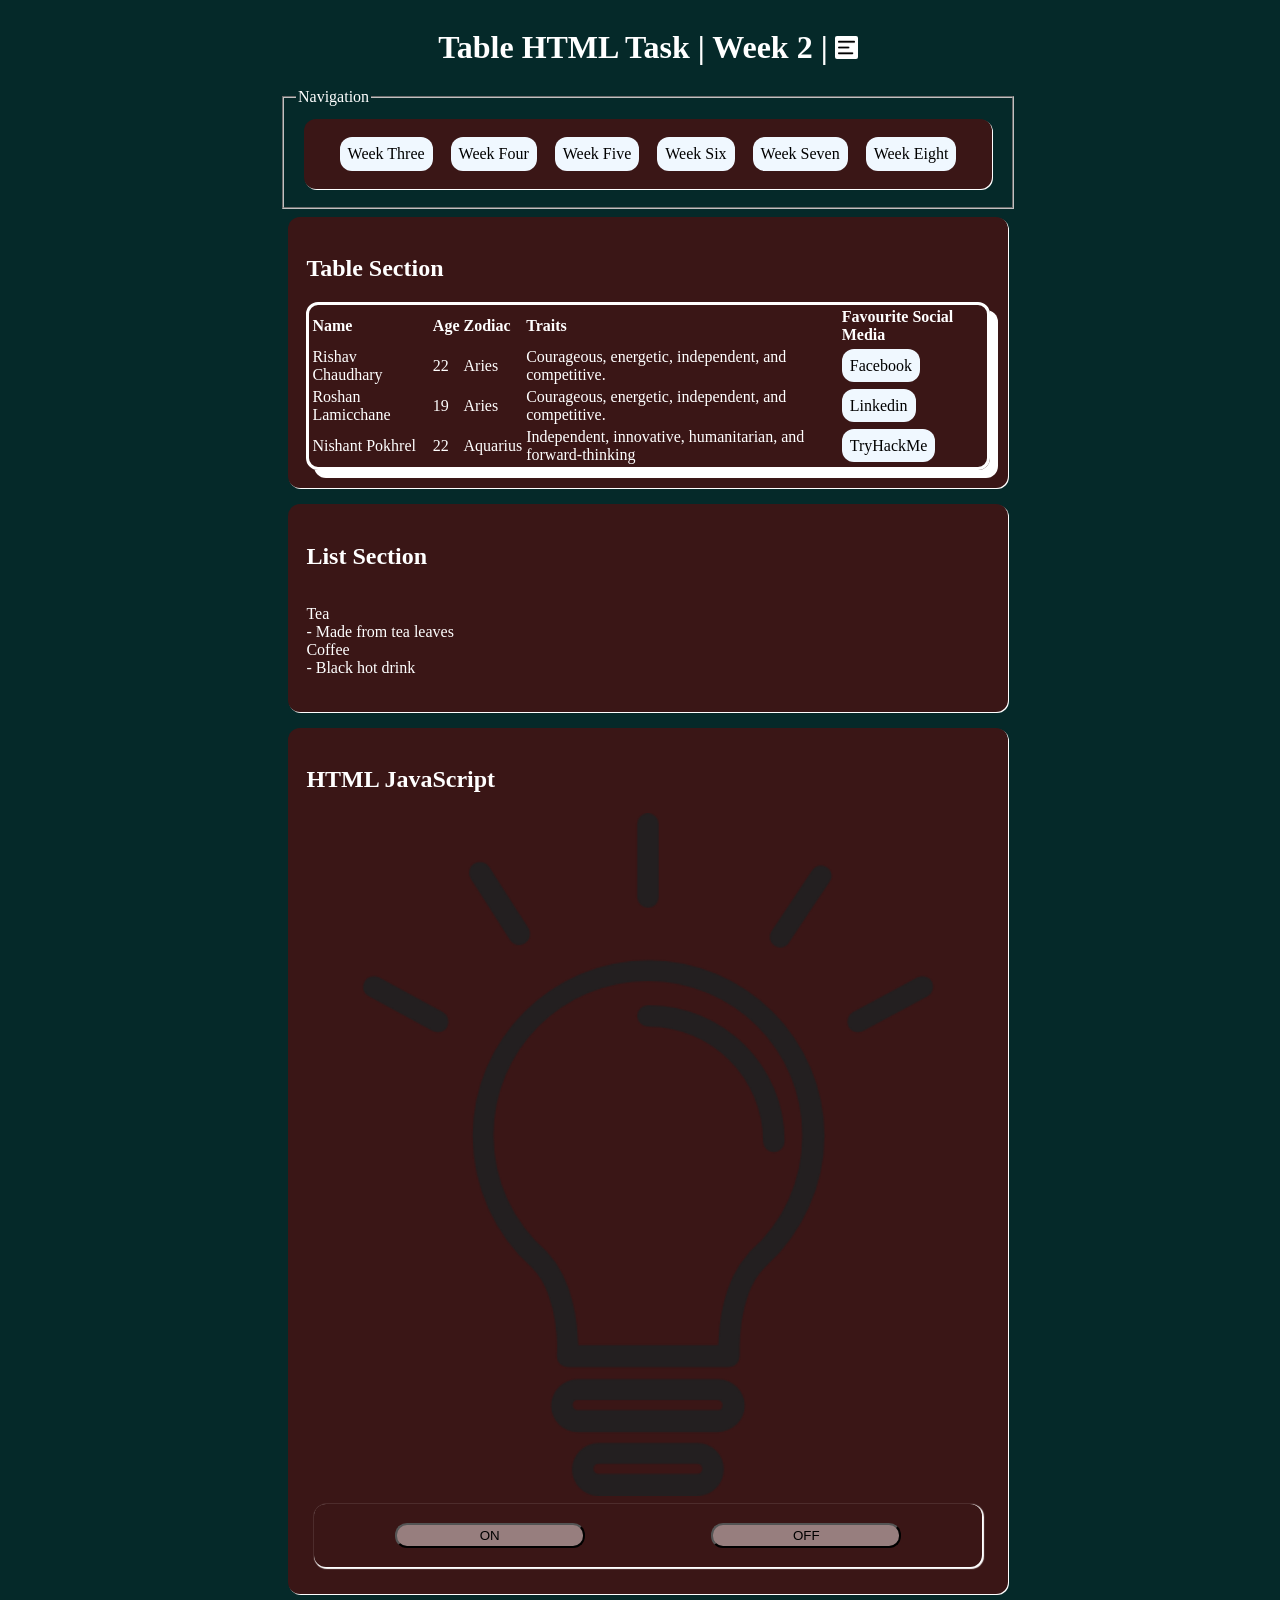
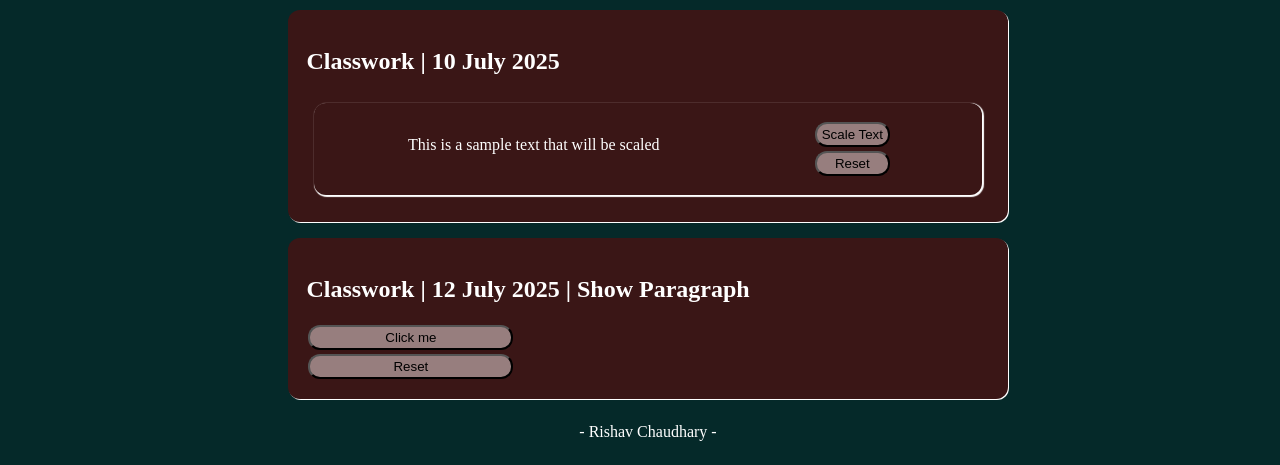
<file: index.html>
<!DOCTYPE html>
<html lang="en">
  <head>
    <meta charset="UTF-8" />
    <meta name="viewport" content="width=device-width, initial-scale=1.0" />
    <link rel="stylesheet" href="style.css" />
    <title>Document</title>
  </head>
  <body>
    <header>
      <h1>Table HTML Task | Week 2 |</h1>
      <div id="menu">
        <img
          src="./images/menu.png"
          id="menuIcon"
          alt="hamburger menu"
          onclick="menuFunction()"
          title="Menu"
        />
      </div>
    </header>
    <main>
      <fieldset>
        <legend>Navigation</legend>
        <div id="navigation">
          <a href="./pages/week_three.html">Week Three</a>
          <a href="./pages/week_four.html">Week Four</a>
          <a href="./pages/week_five.html">Week Five</a>
          <a href="./pages/week_six.html">Week Six</a>
          <a href="./pages/week_seven.html">Week Seven</a>
          <a href="./pages/week_eight.html">Week Eight</a>
        </div>
      </fieldset>

      <div class="div-section">
        <h2>Table Section</h2>
        <table id="tableOne">
          <tr>
            <th>Name</th>
            <th>Age</th>
            <th>Zodiac</th>
            <th>Traits</th>
            <th>Favourite Social Media</th>
          </tr>
          <tr>
            <td>Rishav Chaudhary</td>
            <td>22</td>
            <td>Aries</td>
            <td>Courageous, energetic, independent, and competitive.</td>
            <td>
              <a
                href="https://www.facebook.com"
                target="_blank"
                title="www.facebook.com"
                styl
                >Facebook</a
              >
            </td>
          </tr>
          <tr>
            <td>Roshan Lamicchane</td>
            <td>19</td>
            <td>Aries</td>
            <td>Courageous, energetic, independent, and competitive.</td>
            <td>
              <a
                href="https://www.linkedin.com/feed/"
                target="_blank"
                title="www.linkedin.com"
                >Linkedin</a
              >
            </td>
          </tr>
          <tr>
            <td>Nishant Pokhrel</td>
            <td>22</td>
            <td>Aquarius</td>
            <td>Independent, innovative, humanitarian, and forward-thinking</td>
            <td>
              <a
                href="https://tryhackme.com/"
                target="_blank"
                title="www.tryhackme.com"
                >TryHackMe</a
              >
            </td>
          </tr>
        </table>
      </div>

      <div class="div-section">
        <h2>List Section</h2>
        <dl>
          <dt>Tea</dt>
          <dt>- Made from tea leaves</dt>
          <dt>Coffee</dt>
          <dt>- Black hot drink</dt>
        </dl>
      </div>

      <div class="div-section">
        <h2>HTML JavaScript</h2>

        <img
          src="./images/lightbulb.png"
          alt="light_bulb_on_off"
          id="myImage"
        />

        <div class="div-section-inner">
          <button type="button" onclick="myFunction(1)">ON</button>
          <button type="button" onclick="myFunction(0)">OFF</button>
        </div>
      </div>

      <div class="div-section">
        <h2>Classwork | 10 July 2025</h2>

        <div class="div-section-inner">
          <p id="text">
            This is a <span id="span-text">sample</span> text that will be
            scaled
          </p>
          <div class="innerdiv">
            <button type="button" onclick="scaleText(0)">Scale Text</button>
            <button type="button" onclick="scaleText(1)">Reset</button>
          </div>
        </div>
      </div>

      <div class="div-section">
        <h2>Classwork | 12 July 2025 | Show Paragraph</h2>
        <div id="div-hidden">
          <p>This is a paragraph.</p>
          <button type="button" onclick="alertFunction()">Alert Button</button>
        </div>
        <button type="button" onclick="showFunction(1)">Click me</button>
        <button type="button" onclick="showFunction(0)">Reset</button>
      </div>
    </main>
    <footer>
      <p id="footer-section">- Rishav Chaudhary -</p>
    </footer>

    <script src="./script.js" />
  </body>
</html>
</file>
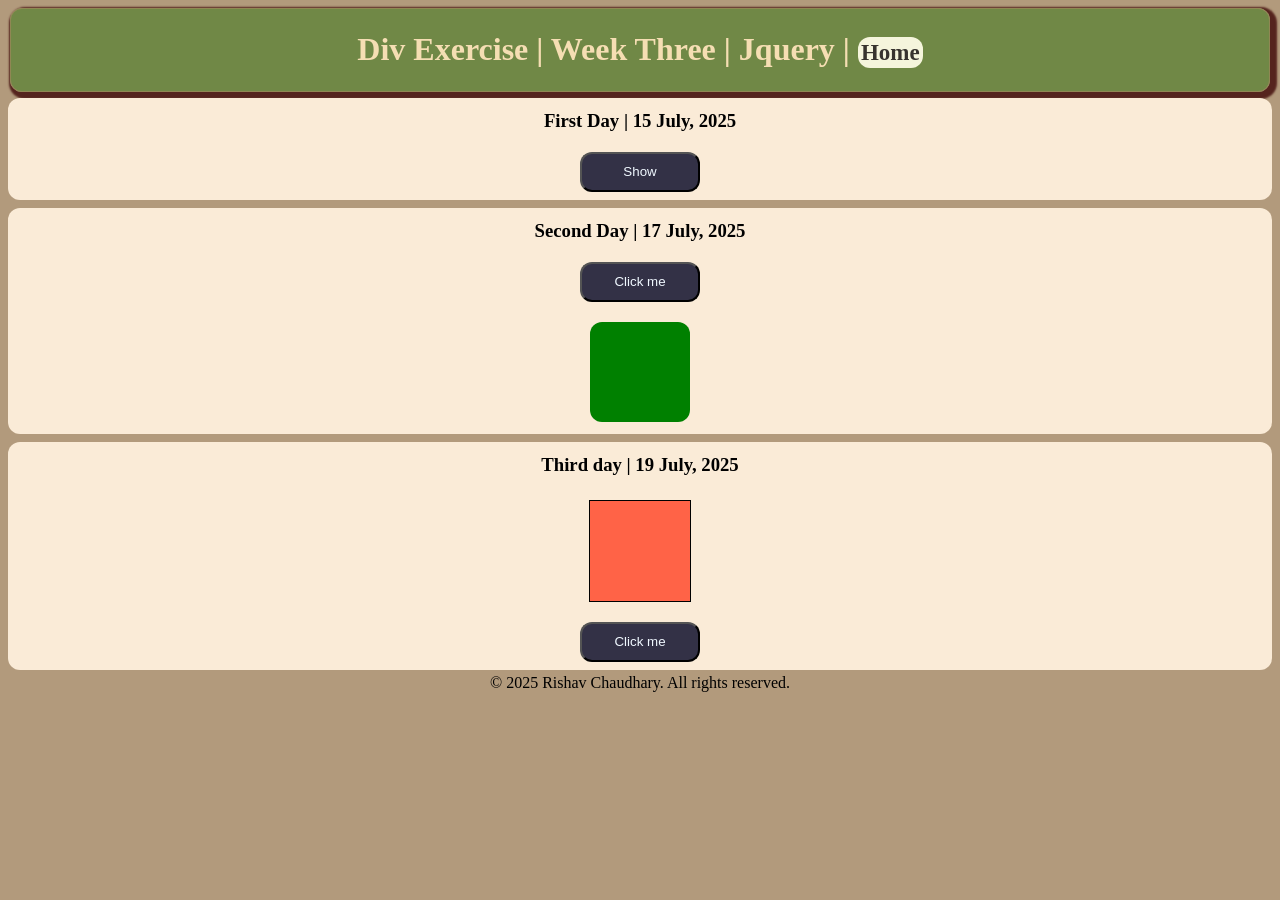
<file: pages/week_three.html>
<!DOCTYPE html>
<html lang="en">
  <head>
    <meta charset="UTF-8" />
    <meta name="viewport" content="width=device-width, initial-scale=1.0" />
    <title>Week Three</title>
    <script src="https://ajax.googleapis.com/ajax/libs/jquery/3.7.1/jquery.min.js"></script>
    <script src="./weekThreeComponents/weekThreeScript.js"></script>
    <link rel="stylesheet" href="./weekThreeComponents/weekThreeStyles.css">
  </head>
  <body>
    <header>
      <h1>
        Div Exercise | Week Three | Jquery | <a href="/index.html">Home</a>
      </h1>
    </header>

    <main>
      <section>
        <h3>First Day | 15 July, 2025</h3>
        <button type="button" id="buttonOne" onclick="divFunction()">
          Show
        </button>
        <div class="containerOne">
          <div class="containerTwo">
            <div class="containerThree">
              <div class="containerFour">
                <div class="containerFive"></div>
              </div>
            </div>
          </div>
        </div>
      </section>

      <section>
        <h3>Second Day | 17 July, 2025</h3>
        <button type="button" id="buttonTwo">Click me</button>
        <div id="firstDiv"></div>
      </section>

      <section>
        <h3>Third day | 19 July, 2025</h3>
        <div class="innerDiv">
          <div id="secondDiv"></div>
        </div>
        <button id="ThirdDayButton">Click me</button>
      </section>
    </main>

    <footer>© 2025 Rishav Chaudhary. All rights reserved.</footer>
  </body>
</html>
</file>
<file: style.css>
body {
  background-color: rgb(5, 41, 41);
  color: white;
  width: 100%;
  height: 100%;
  align-items: center;
  display: flex;
  flex-direction: column;
  justify-content: center;
  overflow-x: hidden;
}

header {
  width: 80%;
  display: flex;
  flex-direction: row;
  justify-content: center;
  align-items: center;
  gap: 7px;
}

#menuIcon {
  width: 23px;
  height: 23px;
  background-color: white;
  border-radius: 2px;
  display: flex;
  justify-content: center;
  align-items: center;
}

#navigation {
  display: flex;
  margin: 8px;
  background-color: #3a1616;
  padding: 2.5%;
  border-radius: 12px;
  box-shadow: 1px 1px white;
  justify-content: space-evenly;
  flex-direction: row;
}

header nav ul li a {
  text-decoration: none;
  gap: 3px;
}

header:hover {
  border: solid;
  border-radius: 12px;
  box-shadow: 3px 4px;
}

main {
  display: flex;
  justify-content: center;
  flex-direction: column;
}

button {
  cursor: pointer;
  background-color: #977e7e;
  border-radius: 12px;
  width: 30%;
  height: 30%;
  margin: 2px;
  padding: 3px;
}

button:active {
  background-color: aliceblue;
  color: black;
}

.div-section {
  margin: 8px;
  background-color: #3a1616;
  padding: 2.5%;
  border-radius: 12px;
  box-shadow: 1px 1px white;
  display: flex;
  justify-content: center space-around;
  flex-direction: column;
}

.div-section-inner {
  margin: 8px;
  background-color: #3a1616;
  padding: 2.5%;
  border-radius: 12px;
  box-shadow: 1px 1px 1px 1px white;
  display: flex;
  justify-content: space-around;
}

.div-section-inner-two {
  border: salmon;
  justify-content: space-around;
}

#tableOne {
  border: solid;
  border-color: white;
  max-width: 720px;
  min-width: 600px;
  border-radius: 12px;
  box-shadow: 8px 8px;
}

#tableOne td,
#tableOne th {
  border: solid;
  border: 1px rgb(213, 192, 148);
  text-align: left;
}

a {
  color: black;
  text-decoration: none;
  background-color: aliceblue;
  padding: 8px;
  border-radius: 12px;
}

a:hover {
  text-transform: capitalize;
  font-weight: bold;
  padding: 9px;
  box-shadow: 3px 4px;
  background-color: #3a1616;
  color: aliceblue;
  border: solid;
}

.hover-enabled:hover {
  color: green;
  cursor: pointer;
}

.innerdiv {
  display: flex;
  justify-content: space-between;
  flex-direction: column;
}

.innerdiv button {
  width: 100%;
  height: 70%;
}

#div-hidden {
  display: none;
}
</file>
<file: pages/weekThreeComponents/weekThreeStyles.css>
body {
  flex: 1;
  background-color: rgb(178, 154, 124);
  justify-content: space-around;
  flex-direction: column;
  align-items: center;
}

header {
  text-align: center;
  background-color: rgba(58, 123, 25, 0.54);
  color: wheat;
  border-radius: 12px;
  padding: 1px 0px;
  margin: 2px 2px;
  border: 1px solid rgb(144, 135, 84);
  box-shadow: 3px 3px 2px 4px rgb(85, 36, 30);
}

header:hover {
  border: none;
}

main {
  display: flex;
  justify-content: center;
  align-items: center;
  flex-direction: column;
  border-radius: 12px;
}

footer {
  text-align: center;
}

section {
  background-color: antiquewhite;
  width: 100%;
  height: 100%;
  margin: 4px;
  border-radius: 12px;
  display: flex;
  flex-direction: column;
  justify-content: center;
  align-items: center;
}

h3 {
  margin: 12px;
}

.containerOne {
  width: 700px;
  height: 700px;
  margin: 10px;
  background-color: rgb(192, 201, 192);
  display: none;
  justify-content: center;
  align-items: center;
  border-radius: 12px;
}

.containerTwo {
  width: 90%;
  height: 90%;
  background-color: rgb(116, 101, 122);
  display: none;
  justify-content: center;
  align-items: center;
  border-radius: 12px;
}

.containerThree {
  width: 80%;
  height: 80%;
  background-color: rgb(111, 253, 111);
  display: none;
  justify-content: center;
  align-items: center;
  border-radius: 12px;
}
.containerFour {
  width: 70%;
  height: 70%;
  background-color: rgb(25, 119, 174);
  display: none;
  justify-content: center;
  align-items: center;
  border-radius: 12px;
}
.containerFive {
  width: 60%;
  height: 60%;
  background-color: rgb(105, 188, 119);
  display: none;
  justify-content: center;
  align-items: center;
  border-radius: 12px;
}
button {
  margin: 8px;
}


button {
  width: 120px;
  height: 40px;
  color: aliceblue;
  background-color: rgba(14, 14, 43, 0.84);
  border-radius: 12px;
}

button:active {
  border: solid;
  transition: 2s ease;
}

#firstDiv {
  background-color: green;
  height: 100px;
  width: 100px;
  position: relative;
  left: 0;
  margin: 12px;
  border-radius: 12px;
  box-shadow: 1px 1px "white";
  display: flex;
  justify-content: center;
  align-items: center;
}

a {
  text-decoration: none;
  color: rgb(55, 51, 46);
  background-color: beige;
  border-radius: 12px;
  padding: 3px;
  font-size: 23px;
}

a:hover {
  padding: 4px;
  border: solid;
  text-shadow: 1px;
  box-shadow: 3px 3px "white";
  color: #000;
  transition: ease-in 0.1s;
}

#secondDiv {
  height: 100px;
  width: 100px;
  background-color: tomato;
  border: 1px solid;
  margin: 12px;
}
</file>
